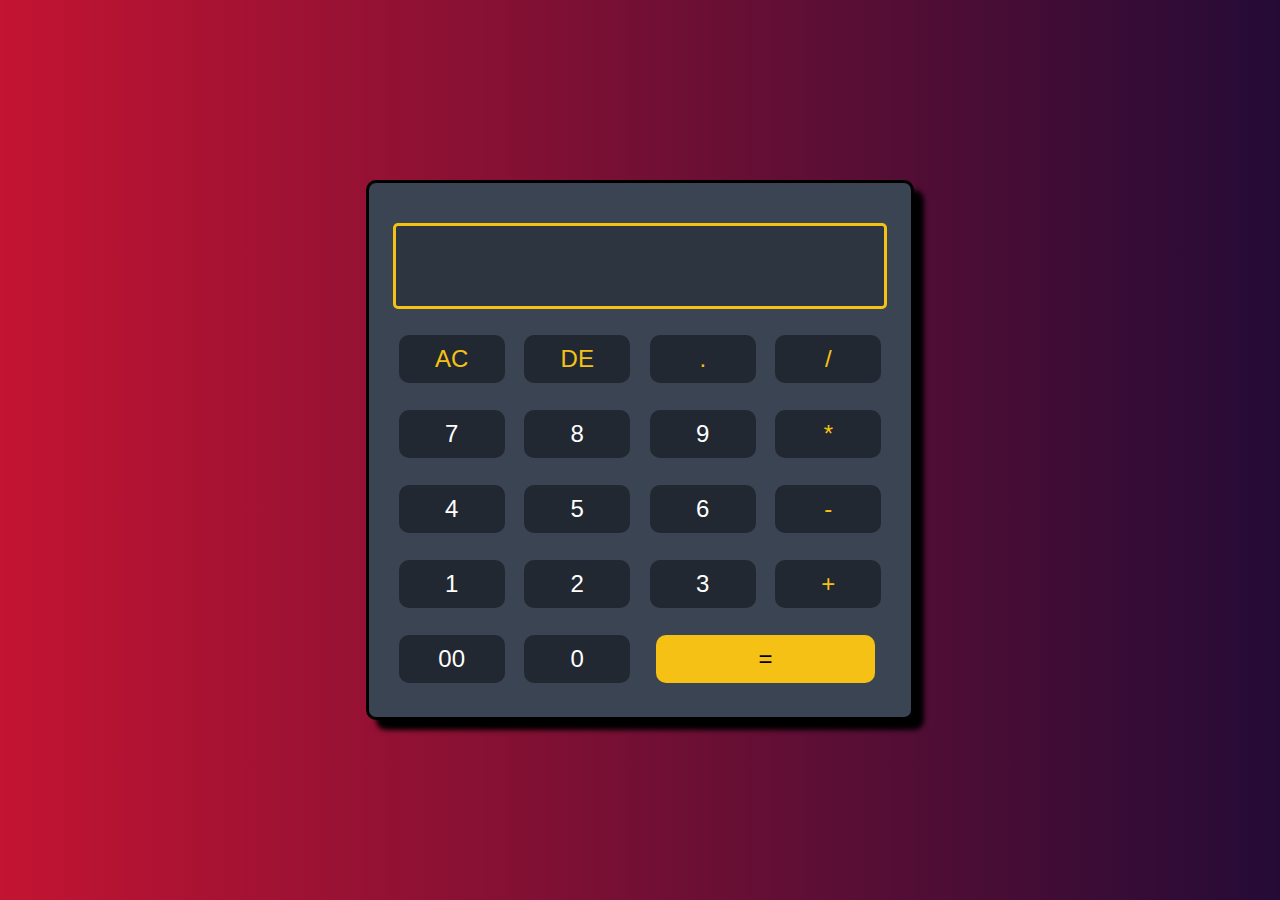
<file: TASK - 3 Calculator/index.html>
<!DOCTYPE html>
<html lang="en">
<head>
    <meta charset="UTF-8">
    <meta name="viewport" content="width=device-width, initial-scale=1.0">
    <title>Basic Calculator</title>
    <link rel="stylesheet" href="styles.css">
    <link rel="icon" type="image/x-icon" href="myFav.png">
</head>
<body>
    <div class="container">
        <div class="calc">
            <form name="calculator">
                <div class="display">
                    <input type="text" name="display" readonly>
                </div>
                <div class="buttons">
                    <input type="button" value="AC" class="operator" onclick="clearDisplay()">
                    <input type="button" value="DE" class="operator"/>
                    <input type="button" value="." class="operator" onclick="addToDisplay('.')">
                    <input type="button" value="/" class="operator" onclick="addToDisplay('/')">

                    <input type="button" value="7" onclick="addToDisplay('7')">
                    <input type="button" value="8" onclick="addToDisplay('8')">
                    <input type="button" value="9" onclick="addToDisplay('9')">
                    <input type="button" value="*" class="operator" onclick="addToDisplay('*')">

                    <input type="button" value="4" onclick="addToDisplay('4')">
                    <input type="button" value="5" onclick="addToDisplay('5')">
                    <input type="button" value="6" onclick="addToDisplay('6')">
                    <input type="button" value="-" class="operator" onclick="addToDisplay('-')">

                    <input type="button" value="1" onclick="addToDisplay('1')">
                    <input type="button" value="2" onclick="addToDisplay('2')">
                    <input type="button" value="3" onclick="addToDisplay('3')">
                    <input type="button" value="+" class="operator" onclick="addToDisplay('+')">
                    
                    <input type="button" value="00" onclick="addToDisplay('00')">
                    <input type="button" value="0" onclick="addToDisplay('0')">
                    <input type="button" value="=" class="equal" onclick="calculate()">
                    
                    
                </div>
            </form>
        </div>
    </div>
    <script src="script.js"></script>
</body>
</html>
</file>
<file: TASK - 3 Calculator/styles.css>
* {
  margin: 0;
  padding: 0;
  box-sizing: border-box;
  font-family: "Gill Sans", "Gill Sans MT", Calibri, "Trebuchet MS", sans-serif;
}

.container {
  width: 100%;
  height: 100vh;
  background: linear-gradient(to right, #c31432, #240b36);
  display: flex;
  justify-content: center;
  align-items: center;
  padding: 1rem;
}

.calc {
  background: #3a4452;
  padding: 1.5rem;
  border: 3px solid black;
  border-radius: 10px;
  box-shadow: 10px 10px 5px rgb(0, 0, 0);
}

.calc form input {
  border: 0;
  outline: 0;
  border-radius: 10px;
  background: transparent;
  color: #fff;
  cursor: pointer;
  margin: 0.6rem;
}

.calc form .display {
  display: flex;
  justify-content: flex-end;
  margin: 1rem 0;
  background: #00000037;
  border: 3px solid #f6c115;
  border-radius: 5px;
  padding: 0.5rem;
  overflow: auto;
}

.calc form .display input {
  text-align: right;
  flex: 1;
  font-size: 2.5rem;
  box-shadow: none;
  background: transparent;
  color: #fff;
  border: none;
  outline: none;
  padding-right: 0.5rem;
}

.calc form .buttons {
  display: grid;
  grid-template-columns: repeat(4, 1fr);
  place-items: center;
  gap: 0.5rem;
}

.calc form .buttons input {
  height: 3rem;
  font-size: 1.5rem;
  border-radius: 10px;
  width: 90%;
  background: #212832;
}
.buttons input:hover {
  box-shadow: 0px 1px 1px 0px rgba(243, 150, 150, 0.507),
    0px 2px 2px 0px rgba(234, 171, 108, 0.655),
    0px 3px 3px 0px rgba(158, 245, 123, 0.562),
    0px 5px 5px 0px rgba(109, 228, 236, 0.5),
    0px 7px 7px 0px rgba(229, 92, 208, 0.484),
    0px 10px 10px 0px rgba(133, 70, 220, 0.537);
}

form input.operator {
  color: #f6c115;
}

form input.equal {
  grid-column: span 2;
  background: #f6c115 !important;
  color: #000;
}

@media (max-width: 600px) {
  .calc form .buttons input {
    height: 2.5rem;
    font-size: 1.2rem;
  }

  .calc form .display input {
    font-size: 2rem;
  }
}

@media (max-width: 400px) {
  .calc{
    width: 100%;
  }
  .calc form .buttons input {
    height: 2rem;
    width: 90%;
    font-size: 1rem;
  }

  .calc form .display input {
    font-size: 1.5rem;
  }
}
</file>
